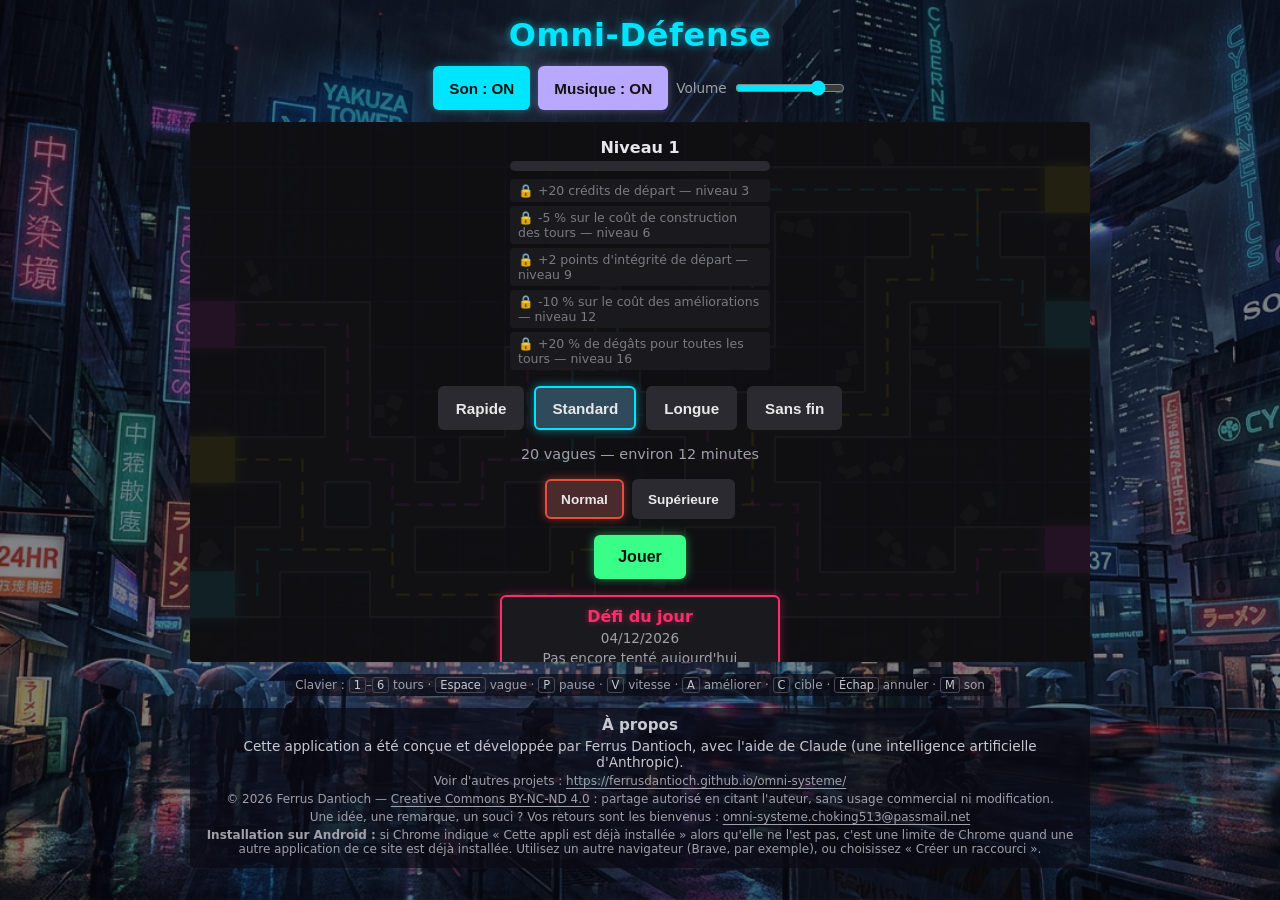
<file: index.html>
<!-- index.html — Page unique de « Omni-Défense » : titre, canvas de jeu avec ses
     écrans superposés (accueil, victoire, défaite) et HUD en cours de partie. Aucune
     dépendance externe : tout doit fonctionner en ouvrant ce fichier directement
     depuis le disque. -->
<!DOCTYPE html>
<html lang="fr">
<head>
    <meta charset="UTF-8">
    <meta name="viewport" content="width=device-width, initial-scale=1.0">
    <title>Omni-Défense</title>
    <link rel="stylesheet" href="css/style.css">
    <!-- PWA (phase 5) : manifeste et balises d'installation. L'enregistrement du
         service worker lui-même est fait en fin de js/jeu.js, pas ici (voir la note
         à cet endroit). -->
    <link rel="manifest" href="./manifest.webmanifest">
    <meta name="theme-color" content="#0b0b14">
    <link rel="apple-touch-icon" href="./icones/icone-192.png">
    <meta name="apple-mobile-web-app-capable" content="yes">
    <meta name="apple-mobile-web-app-status-bar-style" content="black-translucent">
</head>
<body>
    <!-- Décor d'arrière-plan en parallaxe (phase 7C), sur un second canvas totalement
         indépendant du canvas de jeu — voir style.css (position: fixed derrière tout
         le reste) et js/decor.js. Placé en premier dans le body par convention pour un
         élément d'arrière-plan, mais son empilement réel vient de son z-index CSS, pas
         de sa position dans le DOM. -->
    <canvas id="canvas-decor"></canvas>

    <!-- Image de fond fixe (phase 7C bis), affichée par-dessus le skyline procédural
         quand elle est disponible, sans jamais le remplacer : c'est le filet de
         sécurité si l'image est absente ou invalide (voir Decor.initialiserImageFond,
         js/decor.js). Un vrai <img> plutôt qu'une image de fond CSS, pour pouvoir
         détecter facilement son chargement (événements load/error) en JavaScript.
         alt="" + aria-hidden="true" : purement décorative, ne doit jamais être
         annoncée par un lecteur d'écran. -->
    <img id="image-decor" class="image-decor" src="./images/decor-fond.png" alt="" aria-hidden="true">

    <!-- Voile sombre entre l'image et le plateau de jeu (phase 7C bis) : une photo
         réaliste en pleine luminosité nuirait au contraste de l'interface néon posée
         par-dessus — même principe déjà établi en phase 4A, la lisibilité du jeu
         passe avant l'esthétique du décor. Toujours présent (pas seulement quand
         l'image charge) : sans effet visible tant que .image-decor reste à opacity 0,
         mais rien à conditionner ici non plus. -->
    <div class="voile-decor"></div>

    <h1>Omni-Défense</h1>

    <!-- Réglages du son, volontairement hors de #barre-hud : ils doivent rester
         visibles à tout moment (y compris à l'accueil et sur les écrans de fin), alors
         que #barre-hud est masqué en dehors de etatPartie === 'enCours' (voir
         Interface.mettreAJourEcrans). Bouton Son (phase 4B) pour couper tous les sons,
         bouton Musique et curseur de volume (octobre 2026). Libellés et position du
         curseur mis à jour par Interface.mettreAJourReglagesSon(). -->
    <div id="reglages-son" class="reglages-son">
        <button id="bouton-son" type="button" title="Raccourci clavier : M">Son : ON</button>
        <button id="bouton-musique" type="button">Musique : ON</button>
        <label class="reglage-volume">Volume
            <input id="curseur-volume" type="range" min="0" max="100" step="5" value="80">
        </label>
    </div>

    <div class="conteneur-canvas">
        <canvas id="canvas-jeu"></canvas>

        <!-- Écran d'accueil : visible tant qu'aucune partie n'est en cours. Les
             boutons de durée (#choix-duree) sont générés dynamiquement par
             Interface.initialiser() à partir de Config.DUREES_PARTIE. -->
        <div id="ecran-accueil" class="ecran-superpose">
            <!-- Le titre n'est affiché qu'une fois, en haut de page (<h1>) : pas de
                 doublon ici. -->

            <!-- Niveau et XP du joueur (phase 3A, Progression) : survivent au
                 rechargement de la page, contrairement au reste de cet écran. La
                 barre se transforme en texte au niveau maximum (voir
                 Interface.mettreAJourProgressionAccueil). -->
            <div class="progression-joueur">
                <p class="niveau-joueur">Niveau <span id="niveau-joueur-actuel">-</span></p>
                <div id="barre-xp-conteneur" class="barre-xp-conteneur">
                    <div id="barre-xp-remplissage" class="barre-xp-remplissage"></div>
                </div>
                <p id="texte-niveau-max-joueur" class="texte-niveau-max-joueur" hidden>Niveau maximum atteint</p>

                <!-- Bonus permanents débloqués par niveau (phase 3B). Générée
                     dynamiquement par Interface.initialiser() à partir de
                     Progression.listePaliers() ; classe et texte de chaque <li>
                     rafraîchis ensuite par Interface.mettreAJourProgressionAccueil(). -->
                <ul id="liste-paliers-bonus" class="liste-paliers-bonus"></ul>
            </div>

            <!-- Partie laissée en cours lors d'une visite précédente (sauvegarde.js) :
                 visible seulement s'il y en a une. Libellé (durée, vague) écrit par
                 Interface.mettreAJourReprise. -->
            <button id="bouton-reprendre" type="button" class="bouton-reprendre" hidden>Reprendre la partie</button>

            <div id="choix-duree" class="choix-duree"></div>
            <p id="description-duree" class="description-duree"></p>

            <!-- Difficulté supérieure (contenu additionnel post-lancement, « phase
                 7I ») : réglage orthogonal au choix de durée ci-dessus, jamais une
                 cinquième durée — ensemble de boutons séparé plutôt qu'une cinquième
                 case dans #choix-duree, pour bien marquer que ce sont deux réglages
                 indépendants qui se combinent librement. Deux options fixes, codées
                 en dur plutôt que générées depuis Config (voir Interface.initialiser,
                 js/interface.js, pour la raison). Neutralisé (grisé) pendant toute
                 interaction avec l'encart Défi du jour plus bas, qui ignore
                 totalement ce réglage. -->
            <div id="choix-difficulte" class="choix-difficulte">
                <button type="button" data-difficulte="normale">Normal</button>
                <button type="button" data-difficulte="superieure">Supérieure</button>
            </div>

            <button id="bouton-jouer" type="button" class="bouton-principal">Jouer</button>

            <!-- Défi du jour (contenu additionnel post-lancement) : encart
                 délibérément à part des quatre boutons de durée ci-dessus, pour ne
                 jamais laisser croire à une cinquième durée parmi les autres —
                 c'est un point d'entrée séparé vers les mêmes règles que le mode
                 Sans fin (voir Jeu.demarrerDefiDuJour, js/jeu.js), sur une carte à
                 graine fixée par la date plutôt qu'aléatoire. Contenu rafraîchi
                 par Interface.mettreAJourDefiDuJour(). -->
            <div class="defi-du-jour">
                <p class="defi-du-jour-titre">Défi du jour</p>
                <p id="defi-du-jour-date" class="defi-du-jour-date">-</p>
                <p id="defi-du-jour-score" class="defi-du-jour-score">-</p>
                <button id="bouton-defi-du-jour" type="button" class="bouton-defi-du-jour">Jouer le défi du jour</button>
                <!-- Visible dès qu'un score existe pour aujourd'hui. -->
                <button id="bouton-partager-defi" type="button" class="bouton-partager" hidden>Partager mon score</button>
            </div>
        </div>

        <!-- Écran de victoire : seulement atteignable en durée finie (jamais en mode
             Sans fin, voir Jeu.verifierFinDePartie). -->
        <div id="ecran-victoire" class="ecran-superpose" hidden>
            <h2>Victoire !</h2>
            <p>Vagues franchies : <span id="vagues-franchies-victoire">-</span></p>
            <p>Intégrité restante : <span id="integrite-restante-victoire">-</span></p>
            <p>XP gagnée : <span id="xp-gagnee-victoire">-</span></p>
            <p id="niveau-superieur-victoire" class="niveau-superieur" hidden>-</p>
            <!-- Difficulté supérieure (contenu additionnel post-lancement) : simple
                 mention, affichée uniquement si la partie qui vient de se terminer
                 avait ce réglage actif (Interface.afficherResumeProgression). -->
            <p id="difficulte-superieure-victoire" class="difficulte-superieure" hidden>Difficulté supérieure</p>
            <!-- Statistiques de la partie (octobre 2026), remplies une seule fois à la
                 fin de la partie par Interface.afficherStatistiques. -->
            <div id="statistiques-victoire" class="statistiques-partie"></div>
            <div class="boutons-fin-partie">
                <button type="button" class="bouton-principal bouton-rejouer">Rejouer</button>
                <button type="button" class="bouton-secondaire bouton-changer-duree">Changer de durée</button>
            </div>
        </div>

        <!-- Écran de défaite : la vague atteinte constitue le score en mode Sans fin
             (mise en évidence via la classe .score-sansfin, ajoutée par
             Interface.mettreAJourEcrans). -->
        <div id="ecran-defaite" class="ecran-superpose" hidden>
            <h2>Défaite</h2>
            <p>Vague atteinte : <span id="vague-atteinte-defaite" class="vague-atteinte">-</span></p>
            <p>XP gagnée : <span id="xp-gagnee-defaite">-</span></p>
            <p id="niveau-superieur-defaite" class="niveau-superieur" hidden>-</p>
            <!-- Difficulté supérieure (contenu additionnel post-lancement) : même
                 principe que sur l'écran de victoire ci-dessus. -->
            <p id="difficulte-superieure-defaite" class="difficulte-superieure" hidden>Difficulté supérieure</p>
            <div id="statistiques-defaite" class="statistiques-partie"></div>
            <!-- Défi du jour seulement : partage du score (Interface.partagerDefi). -->
            <button id="bouton-partager-defaite" type="button" class="bouton-partager" hidden>Partager mon score</button>
            <div class="boutons-fin-partie">
                <button type="button" class="bouton-principal bouton-rejouer">Rejouer</button>
                <button type="button" class="bouton-secondaire bouton-changer-duree">Changer de durée</button>
            </div>
        </div>

        <!-- Panneau d'amélioration/vente (phase 2B), visible uniquement quand
             Interface.tourSelectionnee n'est pas null (clic sur une tour déjà
             construite). Positionné dans un coin fixe du plateau plutôt que de
             suivre la tour sélectionnée. -->
        <div id="panneau-amelioration" class="panneau-amelioration" hidden>
            <h3 id="panneau-titre">-</h3>
            <p id="panneau-stats">-</p>
            <button id="bouton-ameliorer" type="button" title="Raccourci clavier : A">Améliorer</button>
            <p id="panneau-niveau-max" hidden>Niveau maximum atteint</p>
            <!-- Choix de la cible (octobre 2026), masqué pour la Caserne et le Gel,
                 qui ne tirent pas. -->
            <button id="bouton-ciblage" type="button" title="Raccourci clavier : C">Cible : le plus avancé</button>
            <button id="bouton-vendre" type="button">Vendre</button>
        </div>
    </div>

    <!-- HUD en cours de partie, visible uniquement pendant etatPartie === 'enCours'. -->
    <div id="barre-hud" class="barre-hud" hidden>
        <span>Crédits : <span id="credits-actuels">-</span></span>
        <span>Intégrité : <span id="integrite-actuelle">-</span></span>
        <span>Tours : <span id="nombre-tours">-</span></span>
        <span>Vague : <span id="numero-vague">-</span></span>
        <span class="info-graine">Graine : <span id="graine-actuelle">-</span></span>
        <button id="bouton-lancer-vague" type="button" title="Raccourci clavier : Espace">Lancer la vague</button>
        <!-- Aperçu de la prochaine vague (Vagues.descriptionVague). -->
        <span id="prochaine-vague" class="prochaine-vague"></span>
        <button id="bouton-pause" type="button" title="Raccourci clavier : P">Pause</button>
        <button id="bouton-vitesse" type="button" title="Raccourci clavier : V">Vitesse ×1</button>
        <span id="message-construction" class="message-jeu"></span>
    </div>

    <!-- Barre de sélection du type de tour à construire (phase 2A), visible en même
         temps que le HUD. Les boutons sont générés dynamiquement par
         Interface.initialiser() à partir de Config.TYPES_TOURS. Un clic sur une case
         libre du canvas construit directement une tour du type ici sélectionné ; un
         clic sur une tour déjà construite ouvre plutôt le panneau d'amélioration/vente
         (#panneau-amelioration, phase 2B) sans passer par cette barre. -->
    <div id="barre-types-tours" class="barre-types-tours" hidden></div>

    <!-- Fiche de la tour survolée, ou à défaut de la tour sélectionnée pour la
         construction (Interface.mettreAJourFicheTour) : coût, caractéristiques et
         rôle, pour choisir en connaissance de cause. -->
    <p id="fiche-tour" class="fiche-tour" hidden>
        <strong id="fiche-tour-titre"></strong>
        <span id="fiche-tour-texte"></span>
    </p>

    <!-- Raccourcis clavier (Interface.gererClavier), affichés seulement sur un
         appareil avec souris (voir .aide-clavier dans style.css), sous le plateau
         plutôt que dans l'écran d'accueil, déjà bien rempli. -->
    <p class="aide-clavier">Clavier : <kbd>1</kbd>–<kbd>6</kbd> tours · <kbd>Espace</kbd> vague ·
        <kbd>P</kbd> pause · <kbd>V</kbd> vitesse · <kbd>A</kbd> améliorer · <kbd>C</kbd> cible ·
        <kbd>Échap</kbd> annuler · <kbd>M</kbd> son</p>

    <!-- À propos : qui a conçu le jeu, et un lien discret vers les autres projets
         (ouvert dans un nouvel onglet, pour ne pas quitter la partie). Tout en bas de
         la page, sous le plateau : jamais dans le chemin pendant une partie. -->
    <section class="a-propos" aria-labelledby="titre-a-propos">
        <h2 id="titre-a-propos">À propos</h2>
        <p>Cette application a été conçue et développée par Ferrus Dantioch, avec l'aide de Claude (une intelligence artificielle d'Anthropic).</p>
        <p class="a-propos-lien">Voir d'autres projets : <a href="https://ferrusdantioch.github.io/omni-systeme/" target="_blank" rel="noopener noreferrer">https://ferrusdantioch.github.io/omni-systeme/</a></p>
        <!-- Licence du code : texte complet dans le fichier LICENSE du dépôt. -->
        <p class="a-propos-lien">© 2026 Ferrus Dantioch — <a href="https://creativecommons.org/licenses/by-nc-nd/4.0/deed.fr" target="_blank" rel="noopener noreferrer">Creative Commons BY-NC-ND 4.0</a> : partage autorisé en citant l'auteur, sans usage commercial ni modification.</p>
        <!-- Retours : une adresse-alias (Proton) créée pour ça. Le lien ouvre seulement
             l'application de messagerie, adresse et sujet déjà remplis : rien ne part tout seul. -->
        <p class="a-propos-lien">Une idée, une remarque, un souci ? Vos retours sont les bienvenus : <a href="mailto:omni-systeme.choking513@passmail.net?subject=Retour%20sur%20Omni-D%C3%A9fense">omni-systeme.choking513@passmail.net</a></p>
        <!-- Note d'installation : Chrome Android n'installe qu'une seule
             application par adresse de site, et toutes les applications de
             ferrusdantioch.github.io partagent la même. Masquée une fois
             l'application installée (règle .note-installation de la feuille de style). -->
        <p class="a-propos-lien note-installation"><strong>Installation sur Android&nbsp;:</strong> si Chrome indique «&nbsp;Cette appli est déjà installée&nbsp;» alors qu'elle ne l'est pas, c'est une limite de Chrome quand une autre application de ce site est déjà installée. Utilisez un autre navigateur (Brave, par exemple), ou choisissez «&nbsp;Créer un raccourci&nbsp;».</p>
    </section>

    <!-- L'ordre de chargement compte : il n'y a pas de système de modules, chaque
         fichier s'appuie sur les objets globaux définis par les précédents.
         interface.js et jeu.js s'appellent mutuellement (voir la note en tête
         d'interface.js) : l'ordre entre ces deux-là n'a donc pas d'importance pour
         les appels, seulement pour que Config, Carte, Vagues, UniteCaserne, Tour,
         Progression, Statistiques, SauvegardePartie, Particules, Son et Decor existent
         déjà. -->
    <script src="js/config.js"></script>
    <script src="js/aleatoire.js"></script>
    <script src="js/carte.js"></script>
    <script src="js/ennemi.js"></script>
    <script src="js/vagues.js"></script>
    <script src="js/unite.js"></script>
    <script src="js/tour.js"></script>
    <script src="js/progression.js"></script>
    <script src="js/statistiques.js"></script>
    <script src="js/sauvegarde.js"></script>
    <script src="js/particules.js"></script>
    <script src="js/son.js"></script>
    <script src="js/decor.js"></script>
    <script src="js/interface.js"></script>
    <script src="js/jeu.js"></script>
</body>
</html>
</file>
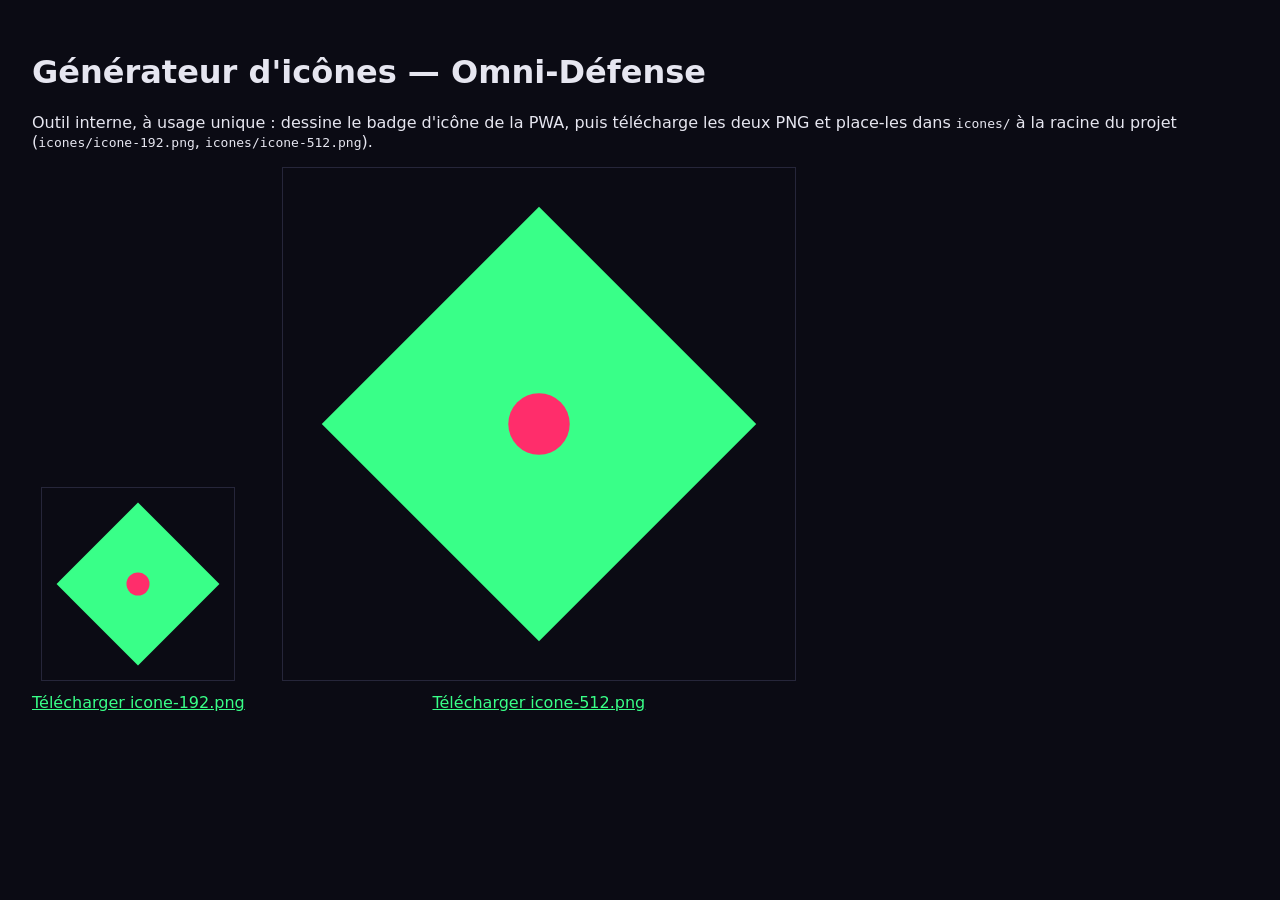
<file: outils/generateur-icones.html>
<!-- outils/generateur-icones.html — Outil à usage unique, non livré avec le jeu.
     Dessine le badge d'icône de la PWA sur deux canvas (192×192 et 512×512) et propose
     un lien de téléchargement PNG pour chacun. Sert une seule fois, en local, pour
     produire icones/icone-192.png et icones/icone-512.png : voir ARCHITECTURE.md
     (section PWA, phase 5) pour l'emplacement exact où placer les fichiers téléchargés. -->
<!DOCTYPE html>
<html lang="fr">
<head>
<meta charset="UTF-8">
<title>Générateur d'icônes — Omni-Défense</title>
<style>
    body {
        background: #0b0b14;
        color: #e6e6f0;
        font-family: system-ui, sans-serif;
        padding: 24px;
    }
    .bloc-icone {
        display: inline-block;
        margin-right: 32px;
        text-align: center;
    }
    canvas {
        background: #0b0b14;
        border: 1px solid #26263a;
    }
    a.telechargement {
        display: block;
        margin-top: 8px;
        color: #39ff88;
    }
</style>
</head>
<body>
    <h1>Générateur d'icônes — Omni-Défense</h1>
    <p>Outil interne, à usage unique : dessine le badge d'icône de la PWA, puis
    télécharge les deux PNG et place-les dans <code>icones/</code> à la racine du
    projet (<code>icones/icone-192.png</code>, <code>icones/icone-512.png</code>).</p>

    <div class="bloc-icone">
        <canvas id="canvas-192" width="192" height="192"></canvas>
        <a id="lien-192" class="telechargement" download="icone-192.png">Télécharger icone-192.png</a>
    </div>

    <div class="bloc-icone">
        <canvas id="canvas-512" width="512" height="512"></canvas>
        <a id="lien-512" class="telechargement" download="icone-512.png">Télécharger icone-512.png</a>
    </div>

    <script>
        // Reprend la palette cyberpunk de Config.COULEURS (js/config.js, phase 4A) :
        // fond bleu-nuit très sombre, une forme géométrique simple — un losange,
        // comme le socle de la tour Mitrailleuse (voir Tour.dessinerSoclePolygone) —
        // reconnaissable et lisible même en petite taille, sans tenter de reproduire
        // tout le plateau de jeu. Volontairement sans ctx.shadowBlur (à la différence
        // du jeu lui-même) : un halo flouté transforme un aplat de couleur en dégradé,
        // ce qui multiplie le poids du PNG exporté sans gain de lisibilité à la
        // taille d'une icône d'application — voir la note sur le coût de rendu de
        // shadowBlur dans Config.HALO_FLOU_TOUR_BASE (js/config.js).
        function dessinerBadge(ctx, taille) {
            const centre = taille / 2;

            ctx.fillStyle = '#0b0b14';
            ctx.fillRect(0, 0, taille, taille);

            // Losange néon vert, aplat net.
            const rayon = taille * 0.3;
            ctx.save();
            ctx.translate(centre, centre);
            ctx.rotate(Math.PI / 4);
            ctx.fillStyle = '#39ff88';
            ctx.fillRect(-rayon, -rayon, rayon * 2, rayon * 2);
            ctx.restore();

            // Petit point rose (couleur de la case arrivée) au centre, pour rappeler
            // la double identité néon vert/rose du jeu sans surcharger le badge.
            ctx.beginPath();
            ctx.fillStyle = '#ff2d6b';
            ctx.arc(centre, centre, taille * 0.06, 0, Math.PI * 2);
            ctx.fill();
        }

        function preparerCanvas(idCanvas, idLien, taille) {
            const canvas = document.getElementById(idCanvas);
            const ctx = canvas.getContext('2d');
            dessinerBadge(ctx, taille);
            document.getElementById(idLien).href = canvas.toDataURL('image/png');
        }

        preparerCanvas('canvas-192', 'lien-192', 192);
        preparerCanvas('canvas-512', 'lien-512', 512);
    </script>
</body>
</html>
</file>
<file: css/style.css>
/* style.css — Mise en page pour l'interface complète du jeu : écrans superposés au
   canvas, HUD en cours de partie, canvas centré et responsive. Habillage cyberpunk
   (phase 4A) : fond bleu-nuit assorti à Config.COULEURS.fond (carte.js), touches de
   lueur néon (text-shadow / box-shadow) sur les éléments actifs ou sélectionnés —
   jamais en remplacement des distinctions déjà en place (fond + liseré, jamais la
   couleur seule), seulement en renfort visuel. */

* {
    box-sizing: border-box;
}

/* `display: flex` sur .ecran-superpose et .barre-hud (styles d'auteur) prime sinon
   sur le `display: none` que le navigateur applique par défaut à [hidden] (style
   agent utilisateur) : sans cette règle, un écran ou le HUD masqués via
   `element.hidden = true` resteraient visibles en même temps que les autres. */
[hidden] {
    display: none !important;
}

body {
    margin: 0;
    padding: 16px;
    background: #0b0b14;
    color: #e8e8ec;
    font-family: system-ui, -apple-system, 'Segoe UI', sans-serif;
    display: flex;
    flex-direction: column;
    align-items: center;
    gap: 12px;
}

/* Décor d'arrière-plan en parallaxe (phase 7C, decor.js) : un second canvas
   indépendant du canvas de jeu, épinglé derrière tout le reste de la page. `position:
   fixed` + `inset: 0` le fait couvrir tout le viewport ; `width`/`height: 100%` sont
   nécessaires en plus (un <canvas> est un élément remplacé, `inset` seul ne suffit pas
   à l'étirer comme il le ferait pour une boîte ordinaire à dimensions automatiques).
   `z-index: -1` suffit à le faire passer derrière tout le reste du contenu de `body`
   (aucun de ses autres enfants directs — <h1>, #bouton-son, .conteneur-canvas, etc. —
   n'a de z-index propre ni de position qui créerait un contexte d'empilement séparé,
   donc ce z-index négatif s'applique bien dans le contexte d'empilement racine de la
   page entière, pas seulement localement). Le canvas de jeu, lui, garde son fond
   opaque habituel (depuis la phase 1A, renforcé en 4A) : ce décor n'est donc visible
   que dans les marges qui entourent .conteneur-canvas — plus larges sur desktop, quasi
   absentes sous 900px de large où .conteneur-canvas occupe déjà toute la largeur
   disponible. Redimensionné indépendamment du canvas de jeu par Decor.redimensionner()
   (voir decor.js), sur son propre écouteur resize. */
#canvas-decor {
    position: fixed;
    inset: 0;
    width: 100%;
    height: 100%;
    z-index: -1;
    display: block;
}

/* Image de fond fixe (phase 7C bis) : positionnée exactement comme #canvas-decor
   ci-dessus (`position: fixed; inset: 0`, plutôt que `position: absolute` — pour
   couvrir tout le viewport, y compris pendant un défilement de page, exactement comme
   le canvas de décor qu'elle recouvre), un niveau au-dessus de lui et en dessous de
   `.conteneur-canvas` : même `z-index: -1`, l'ordre entre les deux vient alors de leur
   ordre dans le DOM (canvas d'abord, image ensuite, voir index.html), pas d'un
   `z-index` distinct. `object-fit: cover` pour remplir la zone sans déformer l'image
   quel que soit son ratio d'origine. Masquée par défaut (`opacity: 0`) : le skyline
   procédural en dessous reste seul visible tant que l'image ne s'est pas chargée avec
   succès (voir Decor.initialiserImageFond, decor.js, qui ajoute `.image-decor--visible`
   sur l'événement `load`) — la transition ne fait qu'adoucir cette apparition, jamais
   utilisée pour masquer une erreur de chargement. `pointer-events: none` : purement
   décorative, ne doit jamais intercepter un clic destiné au jeu en dessous. */
.image-decor {
    position: fixed;
    inset: 0;
    width: 100%;
    height: 100%;
    object-fit: cover;
    opacity: 0;
    transition: opacity 0.6s ease;
    pointer-events: none;
    z-index: -1;
}

.image-decor--visible {
    opacity: 1;
}

/* Voile sombre entre l'image de fond et le plateau de jeu (phase 7C bis) : une photo
   réaliste en pleine luminosité nuirait au contraste de l'interface néon posée
   par-dessus (même principe qu'en phase 4A : la lisibilité du jeu passe avant
   l'esthétique du décor). Même teinte que Config.COULEURS.fond (#0b0b14 = rgb(11, 11,
   20)) à 50 % d'opacité, plutôt qu'un nouvel objet Config.PALETTE qui n'existe pas
   dans ce dépôt (voir l'écart documenté dans ARCHITECTURE.md). Toujours présent, pas
   seulement quand l'image est visible : sans effet perceptible tant que
   .image-decor reste à opacity 0 (il assombrit alors uniquement le skyline
   procédural, d'une teinte déjà proche de la sienne), donc rien à conditionner ici. */
.voile-decor {
    position: fixed;
    inset: 0;
    width: 100%;
    height: 100%;
    background: rgba(11, 11, 20, 0.5);
    pointer-events: none;
    z-index: -1;
}

h1 {
    /* Seul titre de la page (l'écran d'accueil n'en a plus de doublon, voir
       index.html) : sensiblement plus grand que les <h2> des écrans superposés
       (Victoire/Défaite) pour bien se lire comme LE titre, pas un sous-titre. */
    font-size: 2rem;
    margin: 0;
    text-align: center;
    letter-spacing: 0.02em;
    color: #00e5ff;
    text-shadow: 0 0 8px rgba(0, 229, 255, 0.6);
}

h2 {
    font-size: 1.4rem;
    margin: 0;
    color: #00e5ff;
    text-shadow: 0 0 6px rgba(0, 229, 255, 0.5);
}

.info-graine {
    font-size: 0.9rem;
    color: #a0a0aa;
}

/* Barre du HUD en cours de partie : mêmes contraintes que les autres barres, avec
   les boutons Lancer la vague / Pause / Vitesse. */
.barre-hud {
    display: flex;
    flex-wrap: wrap;
    align-items: center;
    justify-content: center;
    gap: 12px;
    width: 100%;
    max-width: 900px;
    font-size: 0.9rem;
}

#bouton-lancer-vague,
#bouton-pause,
#bouton-vitesse,
#bouton-son,
#bouton-musique {
    min-height: 44px;
    padding: 0 16px;
    font-size: 0.95rem;
    background: #00e5ff;
    color: #10120f;
    border: none;
    border-radius: 6px;
    cursor: pointer;
    font-weight: 600;
    box-shadow: 0 0 8px rgba(0, 229, 255, 0.4);
}

#bouton-lancer-vague:disabled,
#bouton-musique:disabled {
    background: #3a3a42;
    color: #7a7a84;
    cursor: not-allowed;
    box-shadow: none;
}

/* Réglages du son (octobre 2026) : boutons Son et Musique et curseur de volume,
   regroupés sur une ligne qui passe à la ligne sur les écrans étroits. */
.reglages-son {
    display: flex;
    flex-wrap: wrap;
    align-items: center;
    justify-content: center;
    gap: 8px;
}

#bouton-musique {
    background: #b9a8ff;
    box-shadow: 0 0 8px rgba(185, 168, 255, 0.4);
}

.reglage-volume {
    display: flex;
    align-items: center;
    gap: 6px;
    font-size: 0.85rem;
    color: #a0a0aa;
}

.reglage-volume input {
    width: 110px;
    accent-color: #00e5ff;
}

/* Aperçu de la vague suivante, à côté du bouton de lancement. */
.prochaine-vague {
    font-size: 0.85rem;
    color: #a0a0aa;
}

#bouton-pause,
#bouton-vitesse {
    background: #f1c40f;
}

.message-jeu {
    color: #e74c3c;
    font-weight: 600;
}

/* Bonne nouvelle (bonus d'appel anticipé, partie reprise) plutôt qu'une erreur. */
.message-jeu.message-positif {
    color: #2ecc71;
}

/* Fiche de la tour survolée ou sélectionnée, sous la barre de construction. Hauteur
   minimale de deux lignes : passer d'une tour à l'autre ne fait pas sauter la mise en
   page quand la description tient sur une ligne de moins. */
.fiche-tour {
    width: 100%;
    max-width: 900px;
    min-height: 2.6em;
    margin: 0;
    padding: 4px 10px;
    font-size: 0.85rem;
    color: #c8c8d0;
    text-align: center;
    /* Fond sombre : le texte reste lisible par-dessus l'image de fond. */
    background: rgba(11, 11, 20, 0.7);
    border-radius: 6px;
}

.fiche-tour strong {
    color: #00e5ff;
}

/* Barre de sélection du type de tour à construire (phase 2A), affichée sous le HUD.
   Même principe de mise en évidence que .choix-duree : fond ET liseré distincts pour
   le type actif, jamais une teinte seule (lisibilité aux personnes daltoniennes). */
.barre-types-tours {
    display: flex;
    flex-wrap: wrap;
    justify-content: center;
    gap: 10px;
    width: 100%;
    max-width: 900px;
}

.barre-types-tours button {
    min-height: 44px;
    padding: 0 16px;
    font-size: 0.9rem;
    background: #2a2a30;
    color: #e8e8ec;
    border: 2px solid transparent;
    border-radius: 6px;
    cursor: pointer;
    font-weight: 600;
}

.barre-types-tours button.selectionne {
    background: #2f4a5a;
    border-color: #00e5ff;
    box-shadow: 0 0 10px rgba(0, 229, 255, 0.5);
}

.barre-types-tours button:disabled {
    background: #3a3a42;
    color: #7a7a84;
    cursor: not-allowed;
}

/* Le conteneur porte la largeur maximale et sert d'ancrage de positionnement aux
   écrans superposés (accueil, victoire, défaite). Le canvas prend 100% de sa largeur
   en CSS mais ses attributs width/height (fixés en JS) définissent la vraie
   résolution de dessin, pour éviter tout flou dû à un étirement. */
.conteneur-canvas {
    position: relative;
    width: 100%;
    max-width: 900px;
}

/* Sous env. 480 px de large, le canvas (ratio fixe 20:12) devient si bas que le
   contenu de l'écran d'accueil — le plus dense des trois écrans superposés — déborderait
   de sa boîte et chevaucherait ce qui se trouve juste au-dessus dans le flux normal de
   la page (le <h1>, et le bouton Son depuis la phase 4B) : les écrans superposés sont
   centrés verticalement par flexbox dans une boîte `inset: 0` calée sur la hauteur du
   canvas, et un contenu plus haut que cette boîte déborde de façon symétrique, aussi
   bien en haut qu'en bas, sans qu'`overflow` ne le limite.
   Cette valeur (initialement 420px, phase 1D) a été mesurée insuffisante : l'écran
   d'accueil a grossi depuis (niveau/XP et liste des cinq paliers de bonus permanents,
   phases 3A/3B) sans que cette hauteur minimale n'ait été révisée en conséquence —
   c'est ce qui produisait, en pratique, le chevauchement du bouton Son observé sur
   mobile (à tort attribué à un positionnement propre au bouton : il n'a jamais eu de
   `position: fixed`/`absolute`, voir son style partagé avec les autres boutons du HUD
   plus haut). Mesuré à nouveau à 360px et 320px (son contenu ne dépend pas de la
   largeur à ces deux tailles, les mêmes quatre boutons de durée y passent déjà sur
   deux lignes) : 461px de contenu réel, d'où cette marge.
   Relevée à nouveau à 600px (défi du jour, contenu additionnel post-lancement) :
   l'encart ajouté sous le bouton Jouer (voir .defi-du-jour plus bas) a fait remonter
   le contenu réel à 557px (mesuré via ecran-accueil.scrollHeight à 375px de large,
   même chevauchement du bouton Son observé et corrigé avant d'ajuster cette valeur),
   au-delà des 500px fixés en phase 3B — même cause, même correctif, la marge de
   sécurité déjà en place s'appliquant à cette nouvelle valeur.
   Réservée aux moments où un écran superposé est affiché (classe `ecran-affiche`,
   posée par Interface.mettreAJourEcrans) : appliquée aussi en partie, elle laissait
   sous le plateau un vide d'environ 400px qui repoussait le HUD, ses messages et la
   barre des tours sous le bord inférieur de l'écran d'un téléphone. */
@media (max-width: 480px) {
    .conteneur-canvas.ecran-affiche {
        min-height: 600px;
    }
}

#canvas-jeu {
    display: block;
    width: 100%;
    height: auto;
    /* Empêche le geste de défilement tactile de « voler » les interactions avec la
       grille (pose de tours au tap). */
    touch-action: none;
    border-radius: 4px;
}

/* Panneau d'amélioration/vente d'une tour sélectionnée (phase 2B). Positionné dans un
   coin fixe du plateau (le conteneur du canvas est déjà en position: relative) plutôt
   que de suivre la tour cliquée, comme demandé : plus simple et tout aussi lisible. */
.panneau-amelioration {
    position: absolute;
    top: 8px;
    right: 8px;
    max-width: 220px;
    display: flex;
    flex-direction: column;
    gap: 8px;
    padding: 10px 12px;
    background: rgba(11, 11, 20, 0.92);
    border: 2px solid #00e5ff;
    border-radius: 6px;
    box-shadow: 0 0 12px rgba(0, 229, 255, 0.35);
    text-align: left;
    font-size: 0.85rem;
    /* Sur les plus petits écrans, le plateau peut être moins haut que le panneau
       (Caserne surtout, au texte plus long) : il défile alors à l'intérieur plutôt
       que de déborder sur le HUD placé juste sous le plateau. */
    max-height: calc(100% - 16px);
    overflow-y: auto;
}

/* Tour sélectionnée dans la moitié droite du plateau : le panneau passe à gauche pour
   ne pas la cacher (voir Interface.mettreAJourPanneauAmelioration). */
.panneau-amelioration.panneau-a-gauche {
    right: auto;
    left: 8px;
}

.panneau-amelioration h3 {
    margin: 0;
    font-size: 1rem;
}

.panneau-amelioration p {
    margin: 0;
}

.panneau-amelioration button {
    min-height: 40px;
    padding: 0 12px;
    font-size: 0.85rem;
    border: none;
    border-radius: 6px;
    cursor: pointer;
    font-weight: 600;
}

#bouton-ameliorer {
    background: #00e5ff;
    color: #10120f;
}

#bouton-ameliorer:disabled {
    background: #3a3a42;
    color: #7a7a84;
    cursor: not-allowed;
}

#panneau-niveau-max {
    color: #f1c40f;
    font-weight: 600;
}

#bouton-vendre {
    background: #e74c3c;
    color: #10120f;
}

#bouton-ciblage {
    background: #2f4a5a;
    color: #e8e8ec;
    border: 1px solid #00e5ff;
}

/* Écrans superposés au canvas (accueil, victoire, défaite) : un seul à la fois est
   visible, les autres portent l'attribut `hidden` (basculé par
   Interface.mettreAJourEcrans).
   `overflow-y: auto` (contenu additionnel post-lancement, « phase 7I ») : filet de
   sécurité générique, plutôt que réservé au seul mode paysage mobile comme jusqu'ici
   (voir l'ancienne règle dans la media query plus bas, devenue redondante avec
   celle-ci). L'écran d'accueil (le plus dense des trois écrans superposés) a
   continué de grossir phase après phase — niveau/XP et paliers (3A/3B), défi du
   jour, puis difficulté supérieure — et son contenu dépasse désormais la hauteur du
   canvas (dérivée du seul ratio COLONNES:LIGNES, sans rapport avec la quantité de
   contenu de l'accueil) même à une largeur de canvas confortable (578px de contenu
   mesuré pour 540px de hauteur de canvas à 900px de large, la largeur maximale de
   .conteneur-canvas) — pas seulement sous 480px de large comme le corrigeait la
   règle mobile ci-dessous jusqu'ici. Un défilement interne à l'écran superposé
   (plutôt qu'un défilement de la page entière, qui décalerait aussi le canvas et le
   reste de l'interface) absorbe cet excédent quelle que soit la largeur, sans
   dépendre d'une valeur de `min-height` sans cesse recalibrée à chaque nouvel ajout
   de contenu (voir l'historique de ce recalibrage dans la note sur
   `@media (max-width: 480px)` plus bas, conservée pour donner au canvas une hauteur
   généreuse sur téléphone, mais qui n'a plus besoin d'être parfaitement exacte
   puisque ce filet de sécurité couvre désormais le reste). Sans effet visible tant
   que le contenu tient dans la boîte (seul un contenu qui déborde réellement
   déclenche la barre de défilement).
   Centrage vertical par marges automatiques (premier et dernier enfant) plutôt que
   `justify-content: center` : avec ce dernier, un contenu plus haut que la boîte
   déborde aussi vers le HAUT, hors de portée du défilement — le niveau du joueur et
   sa barre d'XP, en tête de l'écran d'accueil, étaient ainsi coupés et
   inaccessibles. Les marges automatiques centrent pareil quand tout tient, et
   s'annulent sinon, laissant le contenu partir du haut et défiler normalement. */
.ecran-superpose {
    position: absolute;
    inset: 0;
    display: flex;
    flex-direction: column;
    align-items: center;
    gap: 16px;
    padding: 16px;
    background: rgba(16, 16, 18, 0.92);
    border-radius: 4px;
    text-align: center;
    overflow-y: auto;
}

.ecran-superpose > :first-child {
    margin-top: auto;
}

.ecran-superpose > :last-child {
    margin-bottom: auto;
}

.choix-duree {
    display: flex;
    flex-wrap: wrap;
    justify-content: center;
    gap: 10px;
    max-width: 100%;
}

.choix-duree button {
    min-height: 44px;
    padding: 0 16px;
    font-size: 0.95rem;
    background: #2a2a30;
    color: #e8e8ec;
    /* Bordure transparente par défaut plutôt qu'absente, pour que le passage à
       .selectionne ne fasse pas sauter la taille du bouton. */
    border: 2px solid transparent;
    border-radius: 6px;
    cursor: pointer;
    font-weight: 600;
}

/* Le bouton actif se distingue par un fond ET un liseré coloré (pas seulement une
   teinte différente), pour rester lisible aux personnes daltoniennes. */
.choix-duree button.selectionne {
    background: #2f4a5a;
    border-color: #00e5ff;
    box-shadow: 0 0 10px rgba(0, 229, 255, 0.5);
}

/* Difficulté supérieure (contenu additionnel post-lancement, « phase 7I ») :
   ensemble à part de .choix-duree ci-dessus (gap plus petit, boutons plus étroits)
   pour rester visuellement distinct — un réglage orthogonal à la durée, jamais une
   cinquième case dans la même rangée. Teinte d'accent rouge (#e74c3c, déjà utilisée
   ailleurs pour un signal d'alerte — bouton Vendre, message d'erreur du HUD) plutôt
   que le cyan de .choix-duree, pour ne jamais laisser croire que les deux groupes
   de boutons ne forment qu'un seul réglage. */
.choix-difficulte {
    display: flex;
    justify-content: center;
    gap: 8px;
    max-width: 100%;
}

.choix-difficulte button {
    min-height: 40px;
    padding: 0 14px;
    font-size: 0.85rem;
    background: #2a2a30;
    color: #e8e8ec;
    border: 2px solid transparent;
    border-radius: 6px;
    cursor: pointer;
    font-weight: 600;
}

.choix-difficulte button.selectionne {
    background: #4a2a2a;
    border-color: #e74c3c;
    box-shadow: 0 0 10px rgba(231, 76, 60, 0.5);
}

.choix-difficulte button:disabled {
    cursor: not-allowed;
}

/* Neutralisation visuelle (contenu additionnel post-lancement) pendant toute
   interaction avec l'encart Défi du jour plus bas (voir Interface.initialiser,
   js/interface.js) : ce réglage n'a alors aucun effet, l'opacité réduite l'indique
   sans dépendre de la seule désactivation des boutons (déjà appliquée en JS via
   `disabled`, voir juste au-dessus), pour rester perceptible même par un survol
   rapide. */
.choix-difficulte.difficulte-neutralisee {
    opacity: 0.4;
}

/* Niveau et barre d'XP du joueur (phase 3A), affichés sur l'écran d'accueil. */
.progression-joueur {
    display: flex;
    flex-direction: column;
    align-items: center;
    gap: 4px;
    width: 100%;
    max-width: 260px;
}

.niveau-joueur {
    margin: 0;
    font-weight: 600;
}

.barre-xp-conteneur {
    width: 100%;
    height: 10px;
    background: #2a2a30;
    border-radius: 5px;
    overflow: hidden;
}

.barre-xp-remplissage {
    height: 100%;
    background: #00e5ff;
    box-shadow: 0 0 6px rgba(0, 229, 255, 0.6);
    /* La largeur (pourcentage de xpActuelle / seuil du niveau) est fixée en JS par
       Interface.mettreAJourProgressionAccueil. */
    width: 0%;
}

.texte-niveau-max-joueur {
    margin: 0;
    font-size: 0.85rem;
    color: #f1c40f;
    font-weight: 600;
}

/* Liste des paliers de bonus permanents (phase 3B), sous la barre d'XP. Débloqué vs
   verrouillé se distingue par la couleur ET par le symbole (✓ contre 🔒) — jamais la
   couleur seule, même principe que partout ailleurs dans l'interface. */
.liste-paliers-bonus {
    list-style: none;
    margin: 4px 0 0;
    padding: 0;
    display: flex;
    flex-direction: column;
    gap: 4px;
    width: 100%;
    font-size: 0.78rem;
    text-align: left;
}

.liste-paliers-bonus li {
    padding: 4px 8px;
    border-radius: 4px;
    background: #1a1a1e;
}

.liste-paliers-bonus li.palier-debloque {
    color: #2ecc71;
    font-weight: 600;
}

.liste-paliers-bonus li.palier-verrouille {
    color: #7a7a84;
}

/* Mention de passage de niveau sur les écrans de victoire/défaite : suffisamment
   visible pour ne pas passer inaperçue, sans pour autant bloquer la lecture du reste
   de l'écran (même principe de mise en évidence que .vague-atteinte.score-sansfin). */
.niveau-superieur {
    margin: 0;
    font-weight: 700;
    color: #f1c40f;
}

/* Mention de difficulté supérieure sur les écrans de victoire/défaite (contenu
   additionnel post-lancement, « phase 7I ») : même teinte rouge que .choix-difficulte
   ci-dessus, pour rester cohérente avec le réglage qu'elle rappelle — jamais un
   indicateur permanent dans le HUD, seulement ce rappel ponctuel en fin de partie
   (voir Interface.afficherResumeProgression, js/interface.js). */
.difficulte-superieure {
    margin: 0;
    font-weight: 700;
    color: #e74c3c;
}

.description-duree {
    color: #a0a0aa;
    font-size: 0.9rem;
    margin: 0;
    min-height: 1.2em;
}

.bouton-principal,
.bouton-secondaire,
.bouton-defi-du-jour {
    min-height: 44px;
    padding: 0 24px;
    font-size: 1rem;
    border: none;
    border-radius: 6px;
    cursor: pointer;
    font-weight: 600;
}

.bouton-principal {
    background: #39ff88;
    color: #10120f;
    box-shadow: 0 0 10px rgba(57, 255, 136, 0.5);
}

.bouton-principal:hover {
    background: #29e070;
}

.bouton-secondaire {
    background: #3a3a42;
    color: #e8e8ec;
}

/* Défi du jour (contenu additionnel post-lancement) : encart distinct des quatre
   boutons de durée (.choix-duree ci-dessus), sur l'écran d'accueil. Teinté dans
   Config.COULEURS.arrivee (#ff2d6b, carte.js) plutôt que le cyan déjà associé à
   la sélection de durée/type de tour — une couleur d'accent différente, en plus
   du cadre et du fond propres à cette carte, pour qu'il ne puisse jamais se lire
   comme une cinquième durée parmi les autres au premier coup d'œil. */
.defi-du-jour {
    display: flex;
    flex-direction: column;
    align-items: center;
    gap: 4px;
    width: 100%;
    max-width: 280px;
    padding: 10px 14px;
    background: #1a1a1e;
    border: 2px solid #ff2d6b;
    border-radius: 6px;
    box-shadow: 0 0 10px rgba(255, 45, 107, 0.35);
}

.defi-du-jour-titre {
    margin: 0;
    font-weight: 700;
    color: #ff2d6b;
    text-shadow: 0 0 6px rgba(255, 45, 107, 0.5);
}

.defi-du-jour-date,
.defi-du-jour-score {
    margin: 0;
    font-size: 0.85rem;
    color: #a0a0aa;
}

.bouton-defi-du-jour {
    margin-top: 4px;
    background: #ff2d6b;
    color: #10120f;
    box-shadow: 0 0 10px rgba(255, 45, 107, 0.5);
}

.bouton-defi-du-jour:hover {
    background: #e0245c;
}

/* Reprise d'une partie laissée en cours (octobre 2026), mise en avant sur l'écran
   d'accueil : c'est sans doute ce que veut faire un joueur qui revient. */
.bouton-reprendre {
    min-height: 44px;
    padding: 0 20px;
    font-size: 1rem;
    font-weight: 600;
    background: #00e5ff;
    color: #10120f;
    border: none;
    border-radius: 6px;
    cursor: pointer;
    box-shadow: 0 0 10px rgba(0, 229, 255, 0.5);
}

/* Partage du score du défi du jour, plus discret que les boutons principaux. */
.bouton-partager {
    min-height: 40px;
    padding: 0 16px;
    font-size: 0.85rem;
    font-weight: 600;
    background: transparent;
    color: #ff2d6b;
    border: 2px solid #ff2d6b;
    border-radius: 6px;
    cursor: pointer;
}

/* Raccourcis clavier, sous le plateau, seulement sur un appareil avec une souris (donc
   probablement un clavier) : inutiles et encombrants sur un téléphone. */
.aide-clavier {
    display: none;
    margin: 0;
    max-width: 900px;
    padding: 4px 10px;
    font-size: 0.75rem;
    color: #a0a0aa;
    text-align: center;
    background: rgba(11, 11, 20, 0.7);
    border-radius: 6px;
}

@media (hover: hover) and (pointer: fine) {
    .aide-clavier {
        display: block;
    }
}

kbd {
    padding: 0 4px;
    border: 1px solid #4a4a55;
    border-radius: 3px;
    font-family: inherit;
    font-size: 0.95em;
    color: #c8c8d0;
}

/* Section « À propos », tout en bas de la page : même fond sombre que .aide-clavier
   (le texte reste lisible par-dessus l'image de fond), mais sans la lueur néon des
   autres titres : c'est une simple mention, pas un élément du jeu. */
.a-propos {
    width: 100%;
    max-width: 900px;
    padding: 8px 10px;
    font-size: 0.85rem;
    color: #c8c8d0;
    text-align: center;
    background: rgba(11, 11, 20, 0.7);
    border-radius: 6px;
}

.a-propos h2 {
    margin-bottom: 4px;
    font-size: 0.95rem;
    color: #c8c8d0;
    text-shadow: none;
}

.a-propos p {
    margin: 0 0 4px;
}

/* Ligne du lien : plus petite et plus discrète que le texte au-dessus. Le lien garde
   la couleur du texte autour (juste souligné) ; une adresse trop longue pour un petit
   écran passe à la ligne au lieu de déborder. */
.a-propos-lien {
    font-size: 0.75rem;
    color: #a0a0aa;
}

.a-propos-lien a {
    color: inherit;
    text-underline-offset: 3px;
    overflow-wrap: anywhere;
}

/* Statistiques de fin de partie (octobre 2026). */
.statistiques-partie {
    display: flex;
    flex-direction: column;
    gap: 4px;
    width: 100%;
    max-width: 340px;
    font-size: 0.85rem;
    color: #c8c8d0;
}

.statistiques-partie:empty {
    display: none;
}

.statistiques-partie p {
    margin: 0;
}

/* Une ligne par type de tour : nom, barre proportionnelle à sa part des dégâts,
   pourcentage. */
.graphique-degats {
    list-style: none;
    margin: 0;
    padding: 0;
    display: flex;
    flex-direction: column;
    gap: 3px;
}

.graphique-degats li {
    display: grid;
    grid-template-columns: 90px 1fr 42px;
    align-items: center;
    gap: 8px;
    text-align: left;
}

.graphique-degats-barre {
    height: 8px;
    background: #2a2a30;
    border-radius: 4px;
    overflow: hidden;
}

.graphique-degats-barre span {
    display: block;
    height: 100%;
}

.boutons-fin-partie {
    display: flex;
    flex-wrap: wrap;
    justify-content: center;
    gap: 10px;
}

/* Met en évidence la vague atteinte à l'écran de défaite quand elle constitue le
   score final du joueur (mode Sans fin) plutôt qu'une simple statistique parmi
   d'autres. */
.vague-atteinte.score-sansfin {
    font-size: 1.5rem;
    font-weight: 700;
    color: #f1c40f;
}

/* Mode paysage mobile (contenu additionnel post-lancement) : la mise en page
   habituelle empile tout verticalement (titre, bouton Son, canvas, HUD, barre de
   tours), pensée pour un écran plus haut que large. En paysage sur téléphone, c'est
   l'inverse (large mais bas) : le canvas, dimensionné jusqu'ici sur la seule largeur
   disponible (voir Jeu.redimensionner, jeu.js), déborderait largement de la hauteur
   réelle de l'écran, forçant à faire défiler la page pendant la partie — inconfortable
   sur un jeu qui demande des taps rapides et précis sur la grille.
   Cible seulement les téléphones (hauteur de viewport réduite), pas les tablettes ou
   ordinateurs en paysage qui ont déjà assez de place verticale avec la mise en page
   habituelle : `max-height: 500px` couvre les téléphones actuels en paysage (320 à
   ~430px de hauteur utile selon le modèle) sans capturer une tablette (768px et plus).
   Voir Jeu.MEDIA_PAYSAGE_MOBILE (jeu.js), la même requête, dupliquée côté JS pour que
   Jeu.redimensionner() sache quand plafonner aussi la hauteur du canvas (indispensable
   ici : une grille en CSS donne enfin à .conteneur-canvas une vraie hauteur mesurable
   (voir plus bas), mais sans ce plafond JS le canvas continuerait de ne considérer
   que la largeur et déborderait quand même de cette hauteur).
   Grid plutôt que flex : permet de placer titre/bouton Son/HUD/barre de tours dans une
   colonne à droite malgré leur ordre entrecoupé dans le DOM (le canvas est entre les
   deux dans index.html) sans avoir à les envelopper dans un nouvel élément — chaque
   règle ci-dessous ne fait que leur assigner une cellule de la grille par nom de ligne,
   peu importe leur position dans le HTML. */
@media (orientation: landscape) and (max-height: 500px) {
    body {
        display: grid;
        grid-template-columns: 1fr 200px;
        grid-template-rows: auto auto 1fr auto auto;
        min-height: 100dvh;
        padding: 8px;
        gap: 8px;
    }

    h1 {
        grid-column: 2;
        grid-row: 1;
        font-size: 1.15rem;
    }

    .reglages-son {
        grid-column: 2;
        grid-row: 2;
        justify-content: flex-start;
        gap: 6px;
    }

    #bouton-son,
    #bouton-musique {
        min-height: 36px;
        padding: 0 10px;
        font-size: 0.8rem;
    }

    .reglage-volume input {
        width: 80px;
    }

    /* S'étire sur toutes les lignes de la grille (peu importe qu'elle en compte trois
       ou davantage) : c'est ce qui donne enfin à ce conteneur une vraie hauteur
       mesurable par Jeu.redimensionner() (`conteneur.clientHeight`), au lieu de la
       laisser dériver du canvas lui-même comme en mise en page habituelle (portrait).
       `display: flex` + centrage : le canvas, dimensionné en JS à la taille exacte qui
       tient dans cet espace en conservant son ratio (voir Jeu.redimensionner), ne
       remplit pas forcément à la fois toute la largeur et toute la hauteur de cette
       cellule — le centrer évite qu'il ne colle contre un bord plutôt que l'autre.
       `max-height` + `position: sticky` : sur le plus petit des téléphones visés par
       cette media query, la colonne de droite (titre, bouton Son, HUD, barre de tours)
       peut rester plus haute que l'écran malgré sa mise en page compacte — dans ce cas,
       la grille grandit au-delà de 100dvh et la page devient globalement défilable
       (aucun `overflow: hidden` forcé ici, qui aurait simplement rendu le bas de cette
       colonne inaccessible). Sans `max-height`, ce conteneur grandirait alors lui aussi
       au-delà de la hauteur de l'écran (il s'étire sur la même grille), et une partie du
       plateau resterait invisible sous le bord inférieur de l'écran ; `max-height`
       l'empêche de dépasser la hauteur réelle du viewport, et `position: sticky` le
       garde alors visible et jouable pendant que le reste de la page défile autour de
       lui, plutôt que de le laisser défiler hors champ avec le reste.
       `align-self: start` : sans lui, le `align-items: center` hérité de la règle
       `body` de base centrait ce conteneur dans une zone de grille plus haute que
       l'écran (quand la colonne de droite déborde), repoussant le bas du plateau
       sous le bord inférieur de l'écran dès le chargement. */
    .conteneur-canvas {
        grid-column: 1;
        grid-row: 1 / -1;
        align-self: start;
        max-width: none;
        height: 100%;
        max-height: calc(100dvh - 16px);
        position: sticky;
        top: 8px;
        display: flex;
        align-items: center;
        justify-content: center;
    }

    /* Sans ces deux propriétés, le canvas garderait son étirement habituel (width:
       100%; height: auto, voir plus bas) et couvrirait toute la largeur de
       .conteneur-canvas en déformant son ratio au lieu de respecter la taille exacte
       fixée par Jeu.redimensionner() sur ses attributs width/height. */
    #canvas-jeu {
        width: auto;
        height: auto;
        max-width: 100%;
        max-height: 100%;
    }

    /* Colonne de droite : au lieu du centrage habituel sur toute la largeur de l'écran
       (pensé pour une bande étroite en portrait), les items s'accumulent verticalement
       du haut de leur cellule plutôt qu'au centre, plus lisible dans une colonne
       étroite (200px) qu'un centrage qui les ferait flotter au milieu d'un espace
       vertical généreux. */
    .barre-hud,
    .barre-types-tours {
        grid-column: 2;
        max-width: none;
        justify-content: flex-start;
        font-size: 0.82rem;
        gap: 6px;
    }

    .barre-hud {
        grid-row: 3;
    }

    .barre-types-tours {
        grid-row: 4;
    }

    .aide-clavier {
        grid-column: 2;
    }

    .fiche-tour {
        grid-column: 2;
        grid-row: 5;
        font-size: 0.75rem;
        text-align: left;
    }

    /* overflow-y: auto sur .ecran-superpose vit désormais dans la règle de base
       (contenu additionnel post-lancement, « phase 7I ») — plus besoin de la
       répéter ici spécifiquement pour ce mode paysage mobile, qui en hérite déjà. */
}

/* Note d'installation (section À propos) : inutile une fois l'application
   installée, puisqu'elle s'ouvre alors dans sa propre fenêtre (mode
   d'affichage autre que « browser », celui d'un onglet de navigateur). */
@media not all and (display-mode: browser) {
  .note-installation { display: none; }
}
</file>
